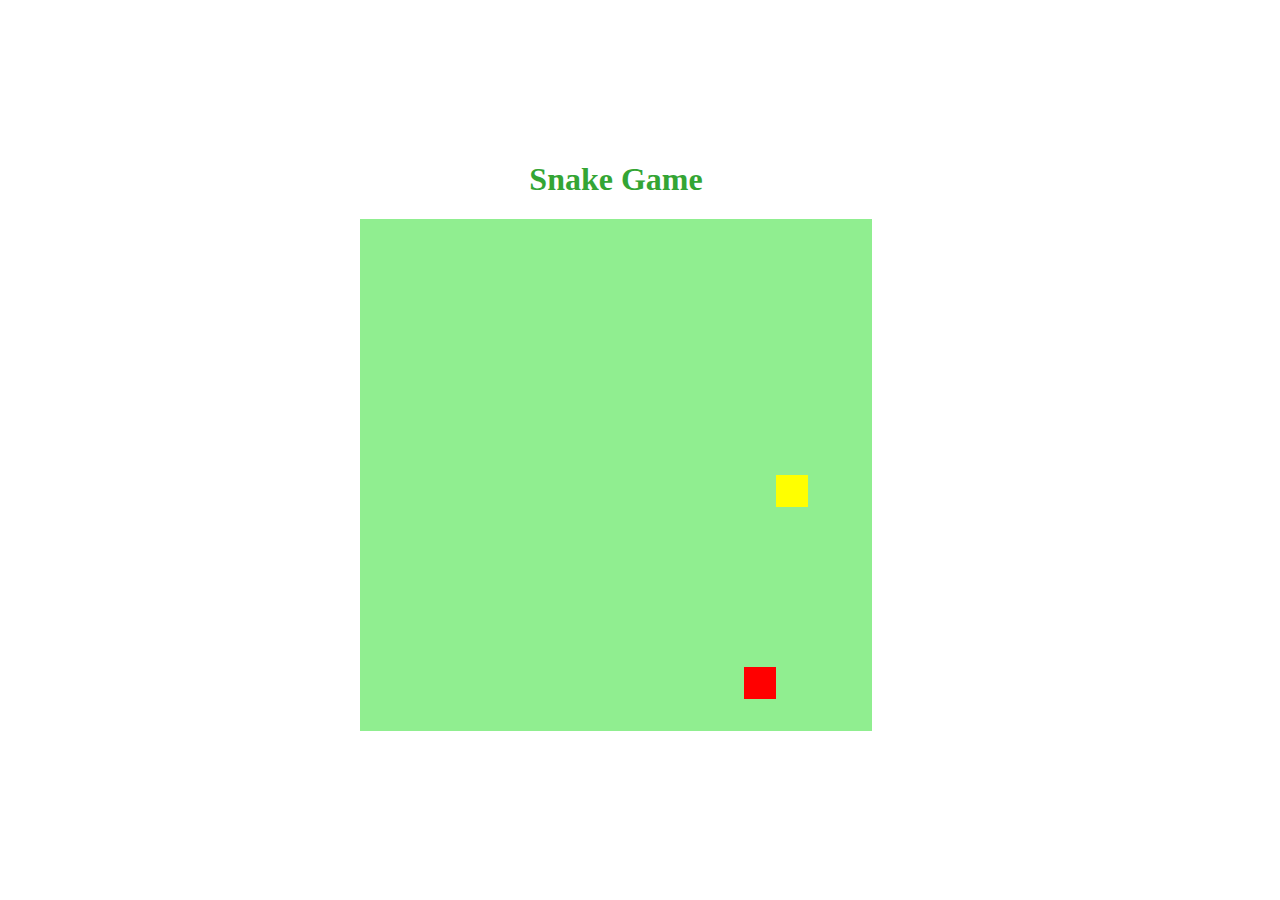
<file: Game Snake/index.html>
<!DOCTYPE html>
<html lang="pt-br">
<head>
    <meta charset="UTF-8">
    <meta http-equiv="X-UA-Compatible" content="IE=edge">
    <meta name="viewport" content="width=device-width, initial-scale=1.0">
    <link rel="stylesheet" href="./style.css">
    <script defer src="./script.js"></script>
    <title>SNAKE GAME</title>
</head>
<body>
    <h1>Snake Game</h1>
    <canvas id="snake"  width="512" height="512"></canvas>


</body>
</html>
</file>
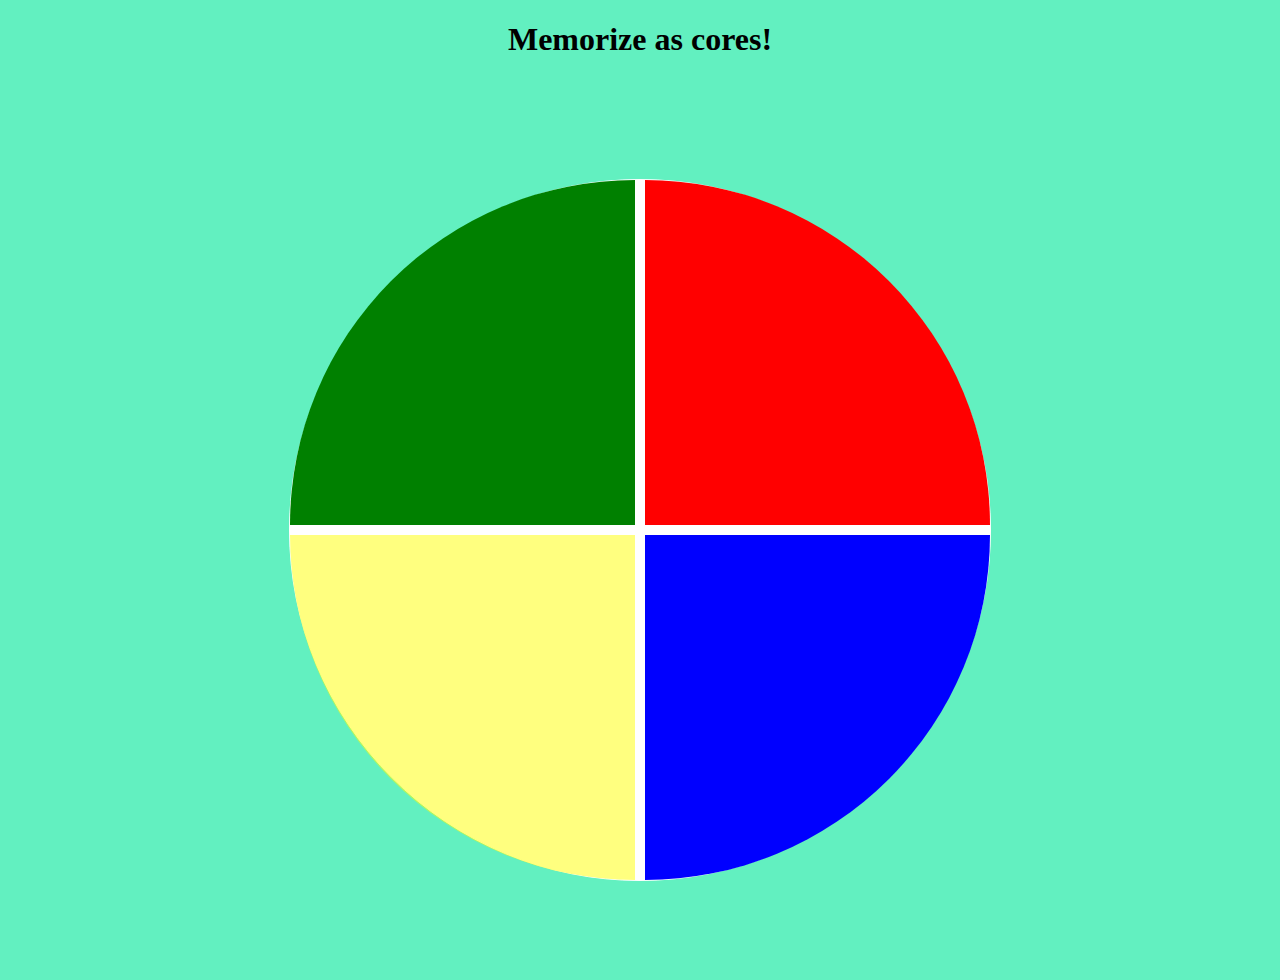
<file: Genius/index.html>
<!DOCTYPE html>
<html lang="en">
<head>
    <meta charset="UTF-8">
    <meta http-equiv="X-UA-Compatible" content="IE=edge">
    <meta name="viewport" content="width=device-width, initial-scale=1.0">
    <title>Genesis</title>
    <link rel="stylesheet" href="style.css"> 
    <script type="text/javascript" src="script.js" async></script>
</head>
<body>
    <div class="texto">
        <h1>Memorize as cores!</h1> 
    </div>
  
    <div class="main-game"> 
    <div class="genius">
        <div class="blue"></div>
        <div class="yellow"></div>
        <div class="red"></div>
        <div class="green"></div>
    </div>
     </div>
   
</body>
</html>
</file>
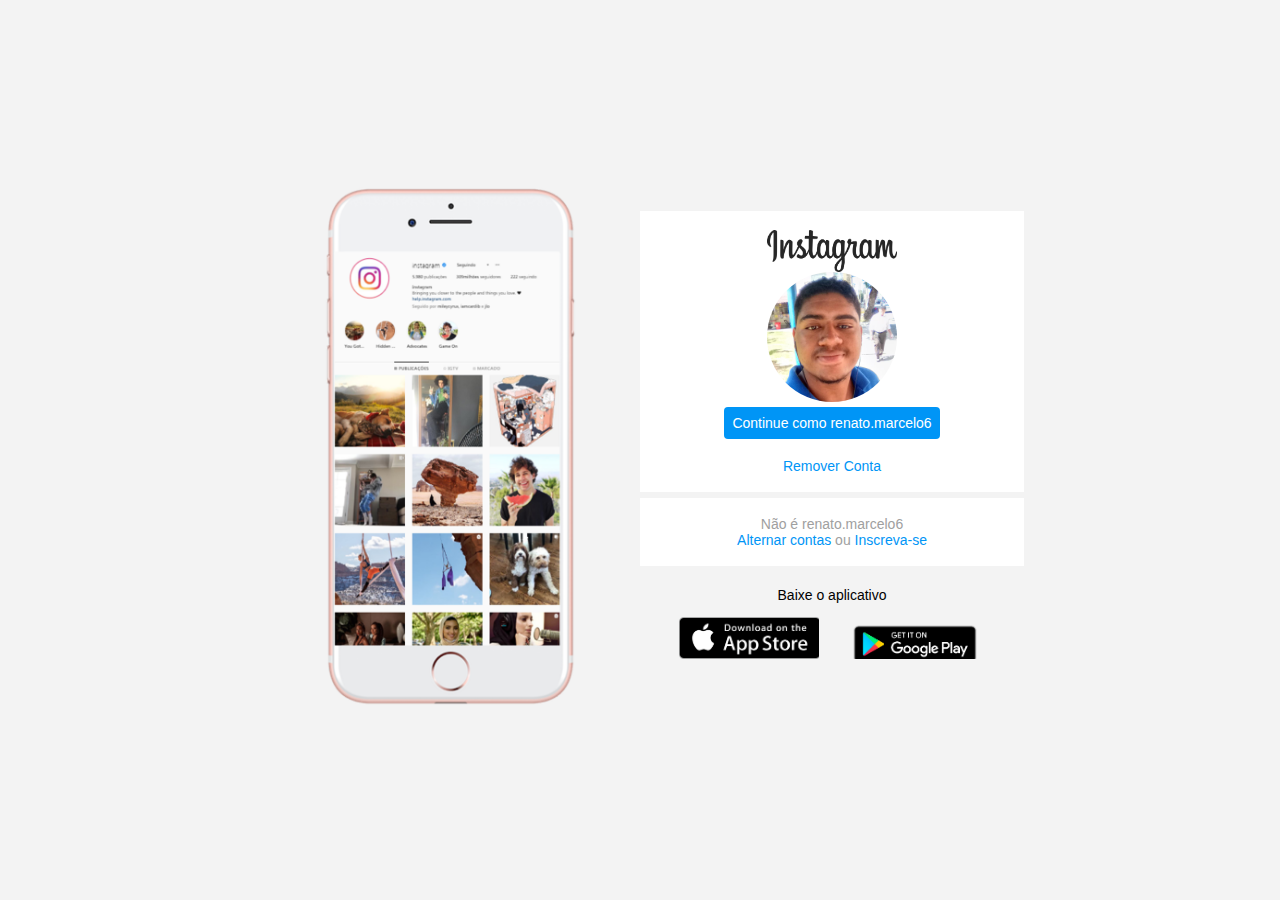
<file: Instragram/index.html>
<!DOCTYPE html>
<html lang="pt-br">
<head>
    <meta charset="UTF-8">
    <meta http-equiv="X-UA-Compatible" content="IE=edge">
    <meta name="viewport" content="width=device-width, initial-scale=1.0">
    <link rel="stylesheet" href="./style.css">
    <title>Instragram</title>
</head>
<body>
    <div class="instagram-wrapper">
        <div class="instagram-phone">
            <img src="./img/foto3.png" class="profile-photo" alt="profile-photo" width="280" height="200">
        </div>
        <div class="instagram-continue">
                <div class="group">
                    <img src="./img/instagram-logo-1.png" class="instagram-logo" alt="instagram-logo" width="130" height="60">
                    <div class="profile-photo">
                        <img src="./img/renato.jpg" alt="foto_de_perfil"  class= "foto_de_perfil" width="130" height="130">
                    </div>
                    <a href="#" class="instagram-login">Continue como renato.marcelo6</a>
                    <a href="#" class="instagram-logout">Remover Conta</a>
                </div>
                <div class="group">
                    <p class="not-account">Não é renato.marcelo6</p>
                    <p class="not-account">
                        <span class="link-blue">Alternar contas</span>
                        ou
                        <span class="link-blue">Inscreva-se</span>
                    </p>
                </div>
                
                <div class="get-the-app">
                    <p class="get-app">Baixe o aplicativo</p>
                    <div class="download">
                        <a href="#" class="app-download"></a>
                        <a href="#" class="app-download"></a>
                    </div>
                </div>
        </div>
    </div>
</body>
</html>
</file>
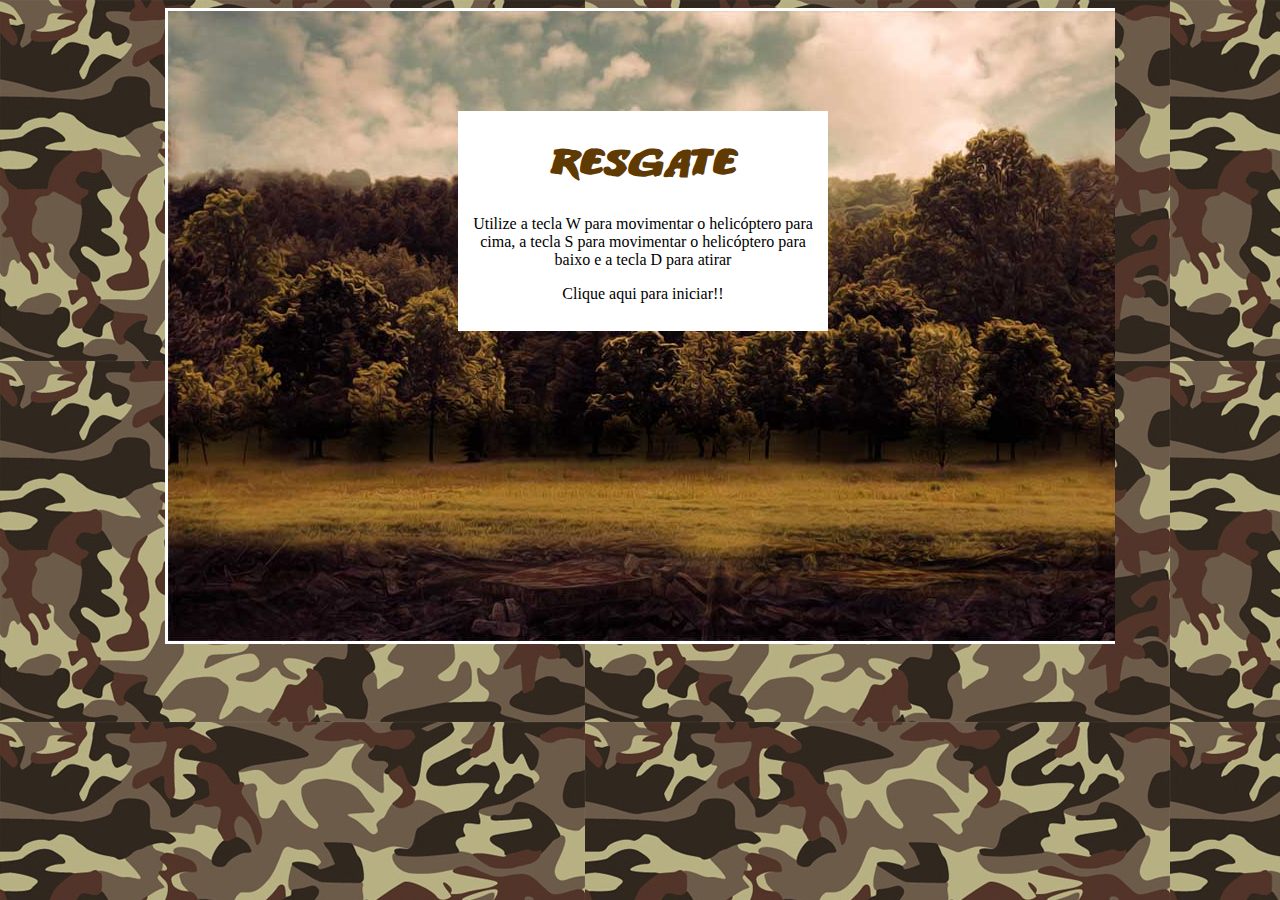
<file: jogoHtml/index.html>
<!DOCTYPE html>
<html lang="pt-br">
<head>
    <meta charset="UTF-8">
    <meta http-equiv="X-UA-Compatible" content="IE=edge">
    <meta name="viewport" content="width=device-width, initial-scale=1.0">
    <link rel="stylesheet" href="css/main.css" type="text/css">
    <title>Jogo de Nave</title>
</head>
<body>
    <div id="container">
        <div id="fundoGame">
            <div id="inicio" onclick="start()"><h1> Resgate</h1>
                <p>Utilize a tecla W para movimentar o helicóptero para cima, a tecla S para movimentar o helicóptero para baixo e a tecla D para atirar</p>
                <p>Clique aqui para iniciar!!</p>
           
            </div>
        </div>
    </div>
    
   
    <audio src="sons/missile.mp3" preload="auto" id="somDisparo"></audio>
    <audio src="sons/explosao.mp3" preload="auto" id="somExplosao"></audio>
    <audio src="sons/musica_fundo.mp3" preload="auto" id="musica"></audio>
    <audio src="sons/gameover.mp3" preload="auto" id="somGameover"></audio>
    <audio src="sons/perdido.mp3" preload="auto" id="somPerdido"></audio>	
    <audio src="sons/resgate.mp3" preload="auto" id="somResgate"></audio>
    
<script type="text/javascript" src="js/jquery-1.11.1.min.js"></script>   
<script type="text/javascript" src="js/jquery-collision.min.js"></script>
<script type="text/javascript" src="js/main.js"></script> 
</body>
</html>
</file>
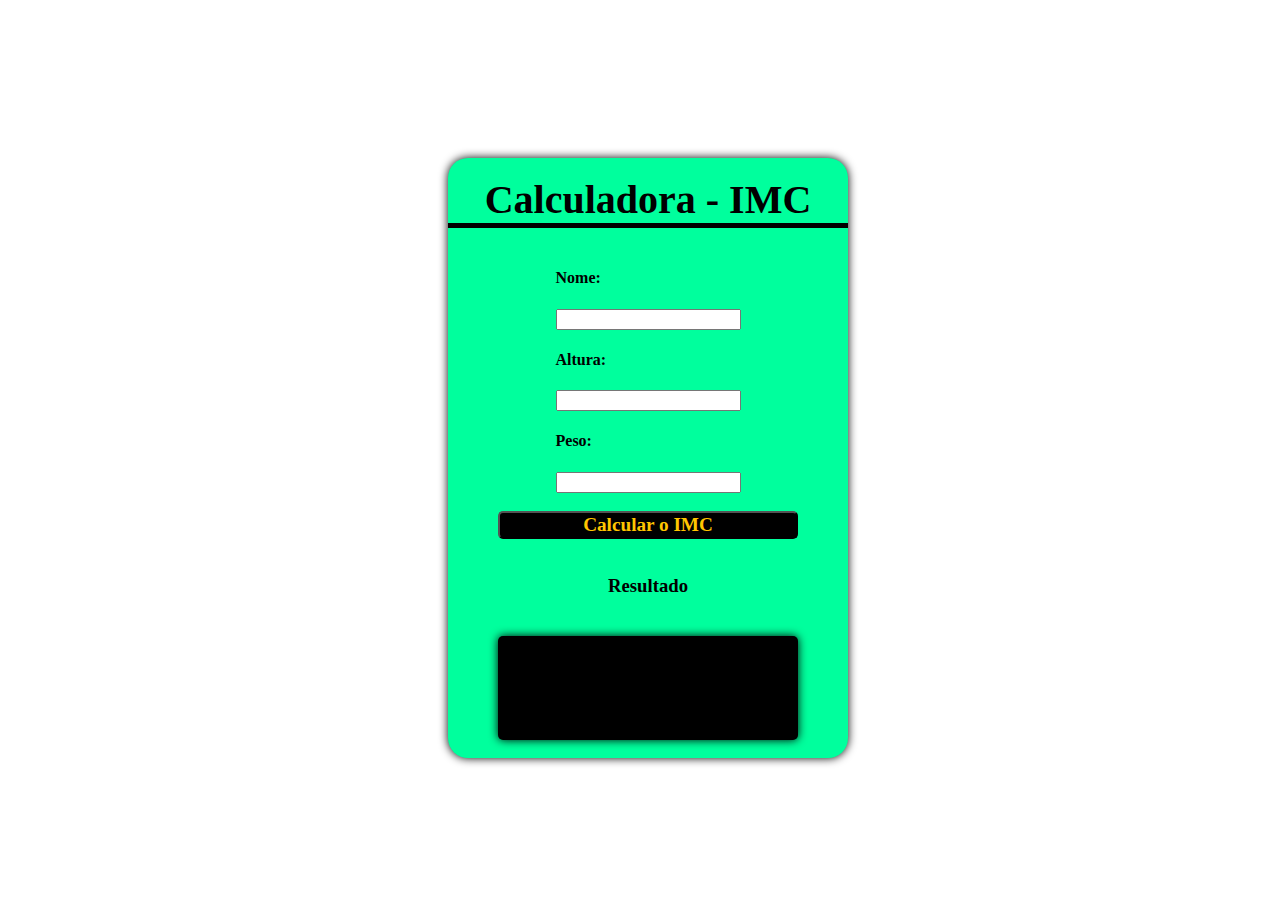
<file: Mini-Projetos/IMC/index.html>
<!DOCTYPE html>
<html lang="pt-br">
  <head>
    <meta charset="UTF-8">
    <meta name="viewport" content="width=device-width, initial-scale=1.0">
    <title>IMC</title>
    <link href="https://cdn.jsdelivr.net/npm/bootstrap@5.0.0/dist/css/bootstrap.min.css" rel="stylesheet" integrity="sha384-wEmeIV1mKuiNpC+IOBjI7aAzPcEZeedi5yW5f2yOq55WWLwNGmvvx4Um1vskeMj0" crossorigin="anonymous">
    <script src="https://cdn.jsdelivr.net/npm/bootstrap@5.0.0/dist/js/bootstrap.bundle.min.js" integrity="sha384-p34f1UUtsS3wqzfto5wAAmdvj+osOnFyQFpp4Ua3gs/ZVWx6oOypYoCJhGGScy+8" crossorigin="anonymous"></script>
    <link rel="stylesheet" href="style.css">
  </head>
  <body>
    <main>
      <div class="container">
          <br>
        <div class="title"> Calculadora - IMC </div>
            <div class="form-group">
              <label for="exampleInputEmail1"><h4>Nome: </h4></label>
              <input type="email" class="form-control" id="nome" aria-describedby="emailHelp">            
            </div>
            <div class="form-group">
              <label><h4>Altura: </h4> </label>
              <input  class="form-control"  type="number" id="altura">
            </div>
            <div class="form-group">
                <label><h4>Peso: </h4> </label>
                <input  class="form-control"  type="number" id="peso">
              </div>           
          </form>
        <br>
        <button  id='calcular' class="btn btn-dark">Calcular o IMC</button><br>

        <h3>Resultado</h3>
        <div class="result" id='resultado'></div> <br>

    
      </div>
     
    </main>


    
  
    <script src="/IMC/js/imc.js"></script>
  </body>
</html>
</file>
<file: Game Snake/style.css>
body{
    
    height: 95vh;
    width: 95vw;
    display: flex;
    flex-direction: column;
    justify-content: center;
    align-items: center;
    background-color:white;
    color: rgb(52, 165, 52);
}
</file>
<file: Genius/style.css>
body{
    margin: 0;
    background-color: rgb(98, 240, 192);
}


.main-game{
    height: 100vh;
    width: 100vw;
    display: flex;
    justify-content: center;
    align-items: center;
}


.genius{
    display: grid;
    grid-template-areas: 'verde vermelho'
    'amarelo azul';
    grid-gap: 10px;
    border: 1px solid #ffffff;
    background-color: #ffffff;
    border-radius: 100%;
    width: 700px;
    height: 700px; 
}


.blue{
    grid-area: azul;
    background-color: blue;
    border-bottom-right-radius: 100%;
}

.red{
    grid-area: vermelho;
    background-color: red;
    border-top-right-radius: 100%;

}


.yellow{
    grid-area: amarelo;
    background-color: yellow;
    border-bottom-left-radius: 100%;
}

.green{
    grid-area: verde;
    background-color: green;
    border-top-left-radius: 100%;
}


.selected{
    opacity: 0.5;
}

.texto{
    display: flex;
    justify-content: center;
    align-items: center;
}
</file>
<file: Instragram/style.css>
* {
 padding:  0;
 margin: 0;
 box-sizing: border-box;
 text-decoration: none;
 font-family: sans-serif;
 font-size: 14px;
}

body {
    width: 100%;
    min-height: 100hv;
    background-color: rgb(243, 243, 243);
    margin: 0;
    padding: 0;
    display: flex;
    justify-content: center;
}

.instagram-wrapper{
    display: flex;
    align-items: center;
    justify-content: start;
    width: 60%;
    height: 100vh;
}

.instagram-phone{
    display: flex;
    align-items: center;
    justify-content: center;
    width: 50%;
}

.instagram-phone img{
    height: 40rem;
}


.instagram-continue {
    display: flex;
    align-items: center;
    justify-content: space-around;
    flex-direction: column;
    width: 50%;
    min-height: 34rem;
}


.group{
    display: flex;
    justify-content: space-between;
    align-items: center;
    flex-direction: column;
    background-color: #ffffff;
    width: 100%;
    margin:3px ;
    padding: 1.3rem 0;
    border: 1 solid lightgrey;
}

.group:nth-child(1){
    min-height: 19rem;
}

.instagram-logo{
    height: 3rem;
}


.foto_de_perfil{
    display: flex;
    justify-content: center;
    align-items: center;
    border-radius: 50%;
    overflow: hidden;
}

.foto_de_perfil img{
    height: 6rem;
}


.instagram-login{
    background-color: #0095f6;
    color: #ffffff;
    margin:  5px;
    padding: 8px;
    border-radius: 4px;
}

.instagram-logout{
    color: #0095f6;
    margin-top: 1rem;
}

.not-account{
    color: rgb(160,160,160);
}

.link-blue{
    color:  #0095f6;
}

.get-the-app{
    display: flex;
    flex-direction: column;
    align-items: center;
    justify-content: center;
    width: 100%;
    padding:1.3rem 0;
}


.download{
    display: flex;
    width: 100%;
    justify-content: space-evenly;
    align-items: center;
    padding: 1rem;
}

.app-download{
    height: 3rem;
    width: 10rem;
    background-size: cover;
}


.app-download:nth-child(1){
    background-image: url('./img/apple5.png');
}

.app-download:nth-child(2){
    background-image: url('./img/google.png');
}


@media (max-width: 1024px){
    .instagram-wrapper{
        width: 90%;
    }

}

@media (max-width: 650px){

    .body{
        background-color: #ffffff;
    }
    .instagram-wrapper{
        width: 90%;
    }

    .instagram-phone{
        display: none;
    }

    .instagram-continue{
        width: 100%;
    }

    .group{
        border: 1px solid transparent;
    }

}
</file>
<file: jogoHtml/css/main.css>
@font-face {
	font-family:Titulo;
	src:url(../fontes/ANODETONOONE.TTF);
}

h1 {
	font-family:Titulo;
	font-size:40px;
	color:#603A03;
}

body {
	background-image:url(../img/fundo.jpg);
}

#container{
	width:950px;
	height:auto;
	position:relative;
	margin-left:auto;
	margin-right:auto;
    overflow: hidden;
}


#fundoGame {
	width:950px;
	height:630px;
	background-image:url(../img/fundo_game.jpg);
	border-color:#FFF;
    border-style:solid;
}

#jogador {
	width:256px;
	height:66px;
	position:absolute;
	left:8px;
	top:179px;
background-image:url(../img/apache.png);

}

#inimigo1 {
	width: 256px;
	height: 66px;
	position: absolute;
	left: 689px;
	top: 253px;
	background-image:url(../img/inimigo1.png);
	
}

#inimigo2 {
	width: 165px;
	height: 70px;
	position: absolute;
	left: 775px;
	top: 447px;
	background-image: url(../img/inimigo2.png);
}

#amigo {
	width: 44px;
	height: 51px;
	position: absolute;
	left: 10px;
	top: 464px;
	background-image:url(../img/amigo.png);
}

#inicio {
	width:350px;
	height:200px;
	background-color:#FFF;
 	margin-left:auto;
        margin-right:auto;
 	margin-top:100px;
	text-align:center;
	padding:10px;

}

.anima1 {
	background-image:url(../img/helicoptero.png);
	animation:play .3s steps(2) infinite;

       -webkit-animation: play .3s steps(2) infinite;
       -moz-animation: play .3s steps(2) infinite;
       -ms-animation: play .3s steps(2) infinite;
       -o-animation: play .3s steps(2) infinite;
}

@keyframes play {
	from {background-position:0px;}
    to {background-position:-512px;}
}


@-webkit-keyframes play {
    from { background-position:0px; }
    to { background-position: -512px; }
}

@-moz-keyframes play {
    from { background-position:0px; }
    to { background-position: -512px; }
}

@-ms-keyframes play {
    from { background-position:0px; }
    to { background-position: -512px; }
}

@-o-keyframes play {
    from { background-position:0px; }
    to { background-position: -512px; }
}

.anima2 {
    background-image:url(../img/inimigo1.png);
    animation: play .3s steps(2) infinite;
    -webkit-animation: play .3s steps(2) infinite;
    -moz-animation: play .3s steps(2) infinite;
    -ms-animation: play .3s steps(2) infinite;
    -o-animation: play .3s steps(2) infinite; 
}


.anima3 {
	background-image:url(../img/amigo.png);
	animation:play2 .9s steps(12) infinite;
	-webkit-animation: play2 .9s steps(12) infinite;
    -moz-animation: play2 .9s steps(12) infinite;
    -ms-animation: play2 .9s steps(12) infinite;
    -o-animation: play2 .9s steps(12) infinite;
}

@keyframes play2 {
	from {background-position:0px;}
	to {background-position:-528px;}
}

@-webkit-keyframes play2 {
    from { background-position:    0px; }
    to { background-position: -528px; }
}

@-moz-keyframes play2 {
    from { background-position:    0px; }
    to { background-position: -528px; }
}

@-ms-keyframes play2 {
    from { background-position:    0px; }
    to { background-position: -528px; }
}

@-o-keyframes play2 {
    from { background-position:    0px; }
    to { background-position: -528px; }
}

#disparo {
	width: 50px;
	height: 8px;
	position: absolute;
	background-image: url(../img/disparo.png);
}

#explosao1 {
	width:15px;
	height:87px;
	position:absolute;

}

#explosao2 {
	width:15px;
	height:87px;
	position:absolute;
	
}

#explosao3 {
	width:44px;
	height:51px;
	position:absolute;
}

.anima4 {
	width:44px;
	height:51px;
	background-image:url(../img/amigo_morte.png);
	animation:play3 .5s steps(7) infinite;
	-webkit-animation: play3 .5s steps(7) infinite;
       -moz-animation: play3 .5s steps(7) infinite;
        -ms-animation: play3 .5s steps(7) infinite;
         -o-animation: play3 .5s steps(7) infinite;
}

@keyframes play3 {
	from {background-position:0px;}
	to {background-position:-308px;}
}

@-webkit-keyframes play3 {
   from { background-position:    0px; }
     to { background-position: -308px; }
}

@-moz-keyframes play3 {
   from { background-position:    0px; }
     to { background-position: -308px; }
}

@-ms-keyframes play3 {
   from { background-position:    0px; }
     to { background-position: -308px; }
}

@-o-keyframes play3 {
   from { background-position:    0px; }
     to { background-position: -308px; }
}

#placar {
	width: 450px;
	height: 50px;
	position: absolute;
	left: 5px;
	top: 590px;
}

h2 {
	font-family:  Titulo;
	font-size: 20px;
	color: #FFF
}

#energia {
	width: 140px;
	height: 38px;
	position: absolute;
	left: 750px;
	top: 7px;	
}

h3 {
	font-family:Titulo;
	font-size:20px;
	color:#603A03;

}

#fim {
	width:350px;
	height:200px;
	background-color:#FFF;
 	margin-left:auto;
    	margin-right:auto;
 	margin-top:100px;
	text-align:center;
	padding:10px;

}
</file>
<file: Mini-Projetos/IMC/style.css>
main{
    display: flex;
    width: 100vw;
    height: 100vh;
    justify-content: center;
    align-items: center;
  
  }
  
  .container{
    display: flex;
    flex-direction: column;
    background: rgb(0, 255, 157);
    width: 400px;
    height: 600px;
    align-items: center;
    justify-content: space-evenly;
    border-radius: 20px;
    box-shadow: 0 0 10px black;
  }
  
  .title{
    display: flex;
    justify-content: center;
    align-items: center;
    width: 100%;
    height: 50px;
    font: bold 2.5rem serif;
    border-bottom: solid 5px black;
    margin-bottom: 20px;
  }
  
  .input {
    display: flex;
    width: 300px;
    height: 50px;
    justify-content: space-between;
    align-items: center;
  }
  .input input {
    width: 200px;
    height: 50px;
    border-radius: 5px;
    border:none;
    outline: 0;
    font: bold 1.5rem serif;
    text-align: center;
  }
  
  .input label {
    font: bold 1.5rem serif;
  }
  
  button{
    width: 300px;
    height: 40px;
    font: bold 1.2rem serif;
    background: #000;
    color: rgb(255,198,0);
    outline: none;
    border-radius: 5px;
    cursor: pointer;
  }
  
  .result{
    display: flex;
    margin-top: 20px;
    align-items: center;
    width: 300px;
    height: 150px;
    border-radius: 5px;
    font: italic 1.5rem serif;
    box-shadow: 0px 0px 10px black;
    background: #000;
    color: rgb(255,198,0);
    padding: 20px;
    box-sizing: border-box;
    user-select: none;
  }
</file>
